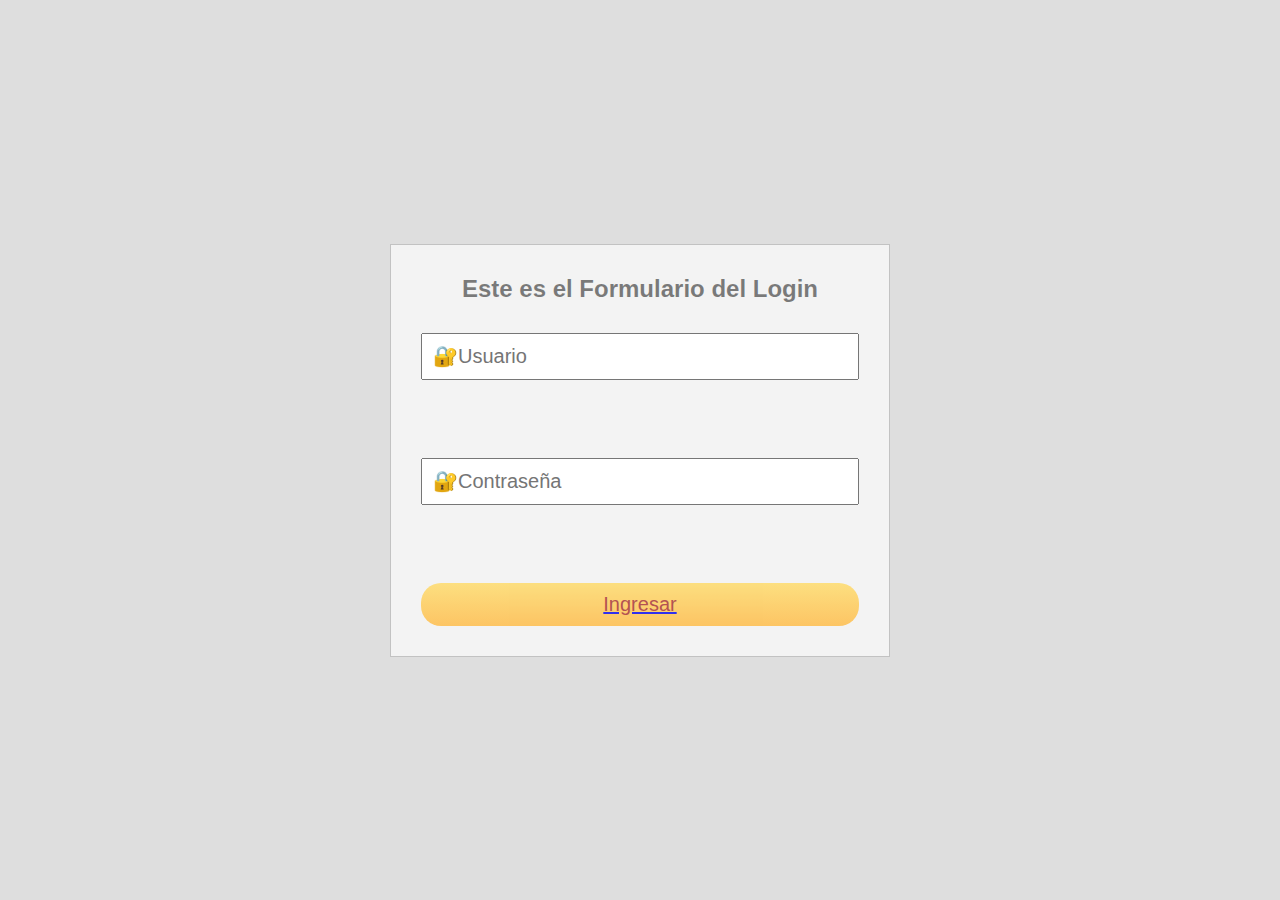
<file: index.html>
<!DOCTYPE html>
<html lang="en">
<head>
    <meta charset="UTF-8">
    <meta name="viewport" content="width=device-width, initial-scale=1.0">
    <meta http-equiv="X-UA-Compatible" content="ie=edge">
    <title>Formulario login</title>
    <link rel="stylesheet" href="estilos.css">
    
</head>
<body>
    <form action="">
        <h2 > Este es el Formulario del Login </h2>
        <input type="text" placeholder="&#128272;Usuario"name="Andrea"> <br>
        <input type="password" placeholder="&#128272;Contraseña"name="0512"><br>
        <a href="./web/index.html"><input type="button" value="Ingresar"></a>
        
        
    </form>
</body>
</html>
</file>
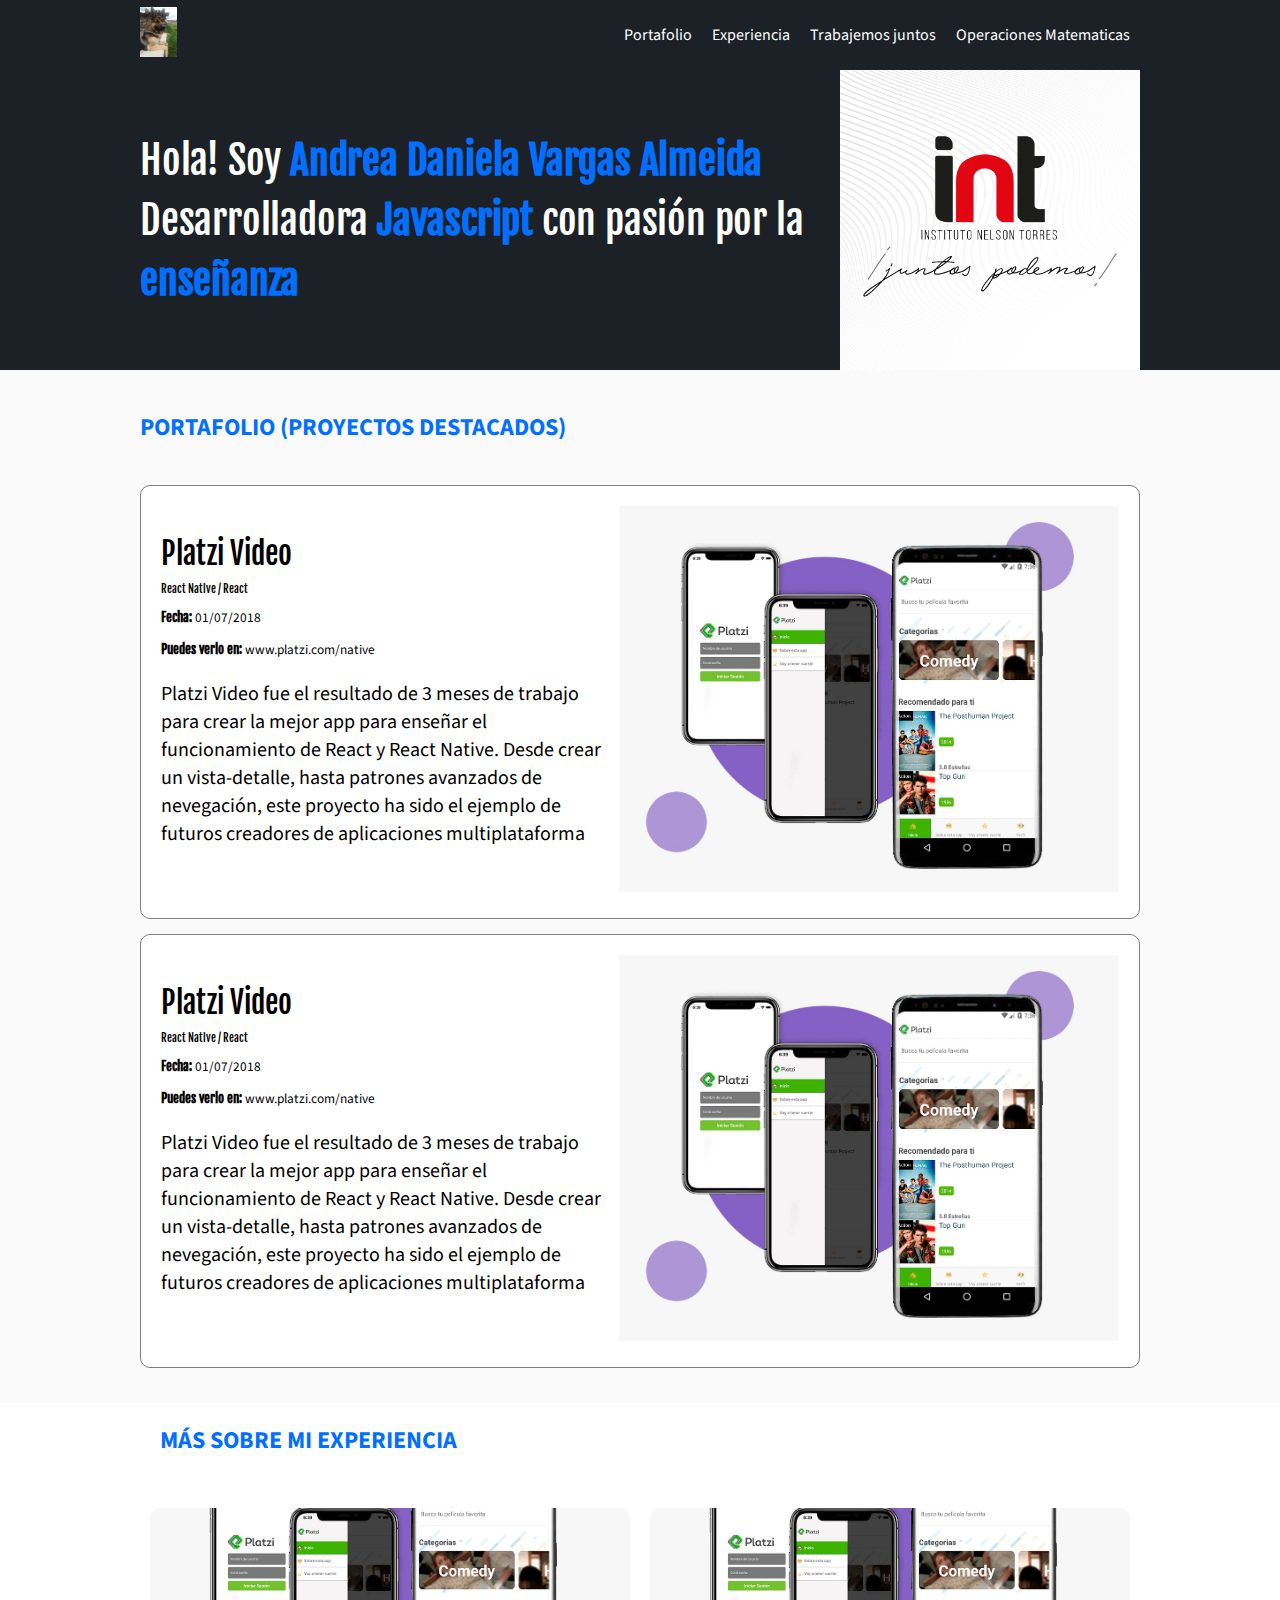
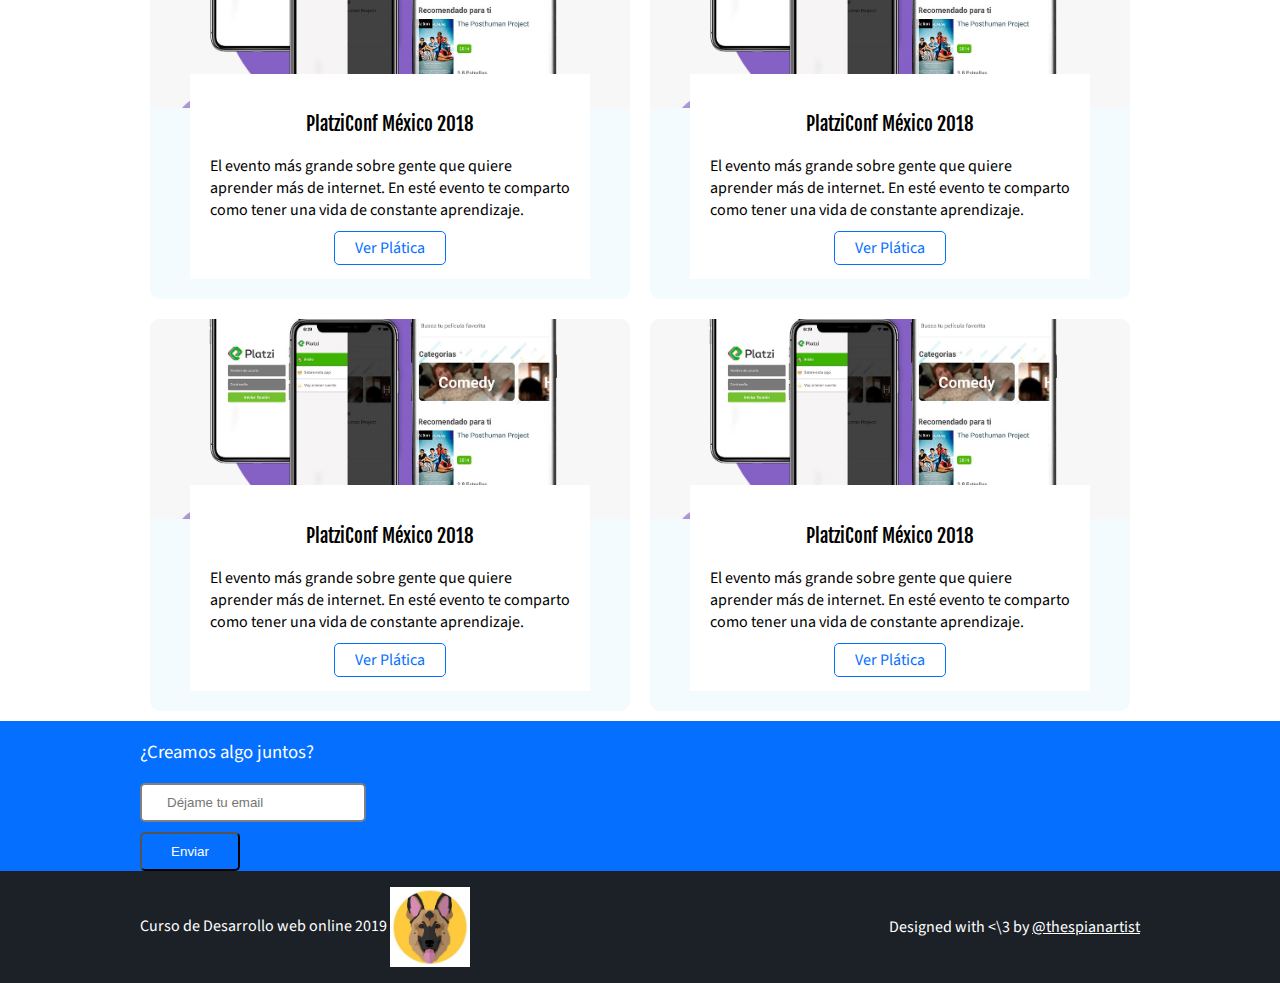
<file: web/index.html>
<!DOCTYPE html>
<html lang="en">
<head>
    <meta charset="UTF-8">
    <title>Andrea Daniela Vargas Almeida</title>
    <link rel="icon" type="image/png" href="images/relsbebe.jpg" />
    <link href="https://fonts.googleapis.com/css?family=Fjalla+One|Source+Sans+Pro" rel="stylesheet">
    <link rel="stylesheet" href="css/estilos.css">
  </head>
  <body>
    <header class="header">
      <div class="container">
        <figure class="logo">
          <img src="images/rels.jpg" height="50" alt="Logo de http://santiagosolis.com" />
        </figure>
        <nav class="menu">
          <ol>
            <li>
              <a class="link" href="#portafolio">Portafolio</a>
            </li>
            <li>
              <a class="link" href="#eventos">Experiencia</a>
            </li>
            <li>
              <a class="link" href="#contacto">Trabajemos juntos</a>
            </li>
            <li>
              <a class="link" href="./ejercicio/index.html">Operaciones Matematicas</a>
            </li>
          </ol>
        </nav>
      </div>
    </header>
    <section class="hero">
      <div class="container">
        <h1>
          Hola! Soy <strong>Andrea Daniela Vargas Almeida</strong> Desarrolladora <strong>Javascript</strong> con pasión por la <strong>enseñanza</strong>
        </h1>
        <img class="hero-image" src="images/principal.png" width="500" height="300" alt="imagen principal del sitio"> 
      </div>
    </section>
    <section id="portafolio" class="portfolio">
      <div class="container">
        <h2>Portafolio (Proyectos Destacados)</h2>
      <article class="project">
        <div class="project-details">
          <h3 class="project-title">Platzi Video</h3>
          <h6 class="project-course">React Native / React</h6>
          <p class="project-date"><small><strong>Fecha:</strong> 01/07/2018</small></p>
          <p class="project-url"><small><strong>Puedes verlo en:</strong> www.platzi.com/native</small></p>
          <p class="project-description">Platzi Video fue el resultado de 3 meses de trabajo
              para crear la mejor app para enseñar el funcionamiento
              de React y React Native. Desde crear un vista-detalle, hasta patrones avanzados de nevegación, este proyecto ha sido el ejemplo de futuros creadores de aplicaciones multiplataforma</p>
        </div>
        <figure class="project-imageContainer">
          <img class="project-imagen" width="500" src="images/celu.jpeg" alt="proyecto del curso de React Native">
        </figure>
      </article>
      <article class="project">
          <div class="project-details">
            <h3 class="project-title">Platzi Video</h3>
            <h6 class="project-course">React Native / React</h6>
            <p class="project-date"><small><strong>Fecha:</strong> 01/07/2018</small></p>
            <p class="project-url"><small><strong>Puedes verlo en:</strong> www.platzi.com/native</small></p>
            <p class="project-description">Platzi Video fue el resultado de 3 meses de trabajo
                para crear la mejor app para enseñar el funcionamiento
                de React y React Native. Desde crear un vista-detalle, hasta patrones avanzados de nevegación, este proyecto ha sido el ejemplo de futuros creadores de aplicaciones multiplataforma</p>
          </div>
          <figure class="project-imageContainer">
            <img class="project-imagen" width="500" src="images/celu.jpeg" alt="prouyecto del curso de React Native">
          </figure>
        </article>
      </div>
    </section>
    <div class="container">
      <h2 class="event-list-title">Más sobre mi experiencia</h2>
    </div>
    <section id="eventos" class="event-list">
      <div class="container">
        <article class="event">
          <figure class="event-imageContainer">
            <img class="event-image" src="images/celu.jpeg" width="500" />
          </figure>
          <div class="event-detail">
            <h3 class="event-title">PlatziConf México 2018</h3>
            <p class="event-description">El evento más grande sobre gente que quiere aprender más de internet. En esté evento te comparto como tener una vida de constante aprendizaje.</p>
            <a class="event-url" href="https://www.youtube.com/watch?v=BIS7cWGgJg0" target="_blank">Ver Plática</a> <!--target  abre la ventana del video-->
          </div>
        </article>
        <article class="event">
          <figure class="event-imageContainer">
            <img class="event-image" src="images/celu.jpeg" width="500" />
          </figure>
          <div class="event-detail">
            <h3 class="event-title">PlatziConf México 2018</h3>
            <p class="event-description">El evento más grande sobre gente que quiere aprender más de internet. En esté evento te comparto como tener una vida de constante aprendizaje.</p>
            <a class="event-url" href="https://www.youtube.com/watch?v=BIS7cWGgJg0" target="_blank">Ver Plática</a>
          </div>
        </article>
        <article class="event">
          <figure class="event-imageContainer">
            <img class="event-image" src="images/celu.jpeg" width="500" />
          </figure>
          <div class="event-detail">
            <h3 class="event-title">PlatziConf México 2018</h3>
            <p class="event-description">El evento más grande sobre gente que quiere aprender más de internet. En esté evento te comparto como tener una vida de constante aprendizaje.</p>
            <a class="event-url" href="https://www.youtube.com/watch?v=BIS7cWGgJg0" target="_blank">Ver Plática</a>
          </div>
        </article>
        <article class="event">
          <figure class="event-imageContainer">
            <img class="event-image" src="images/celu.jpeg" width="500" />
          </figure>
          <div class="event-detail">
            <h3 class="event-title">PlatziConf México 2018</h3>
            <p class="event-description">El evento más grande sobre gente que quiere aprender más de internet. En esté evento te comparto como tener una vida de constante aprendizaje.</p>
            <a class="event-url" href="https://www.youtube.com/watch?v=BIS7cWGgJg0" target="_blank">Ver Plática</a>
          </div>
        </article>
      </div>
    </section>
    <section id="contacto" class="contact">
      <div class="container">
        <form action="/suscripcion/" class="form-email">
          <h3>¿Creamos algo juntos?</h3>
          <input type="text" placeholder="Déjame tu email" id="email">
          <button>Enviar</button>
        </form>
        <div class="social">
          <a href="https://web.facebook.com/danii.vargas.73932" class="social-link facebook"></a>
          <a href="https://github.com/Andrea423" class="social-link github"></a>
          
        </div>
      </div>
    </section>
    <footer class="footer">
      <div class="container">
        <div>
          <p>Curso de Desarrollo web online 2019 <img src="images/relsbebe.jpg" width="80" alt="platzi"></p>
        </div>
        <div>
          <p>
            Designed with <\3 by <a href="https://twitter.com/thespianartist">@thespianartist</a>
          </p>
        </div>
      </div>
    </footer>
  </body>
</html>
</file>
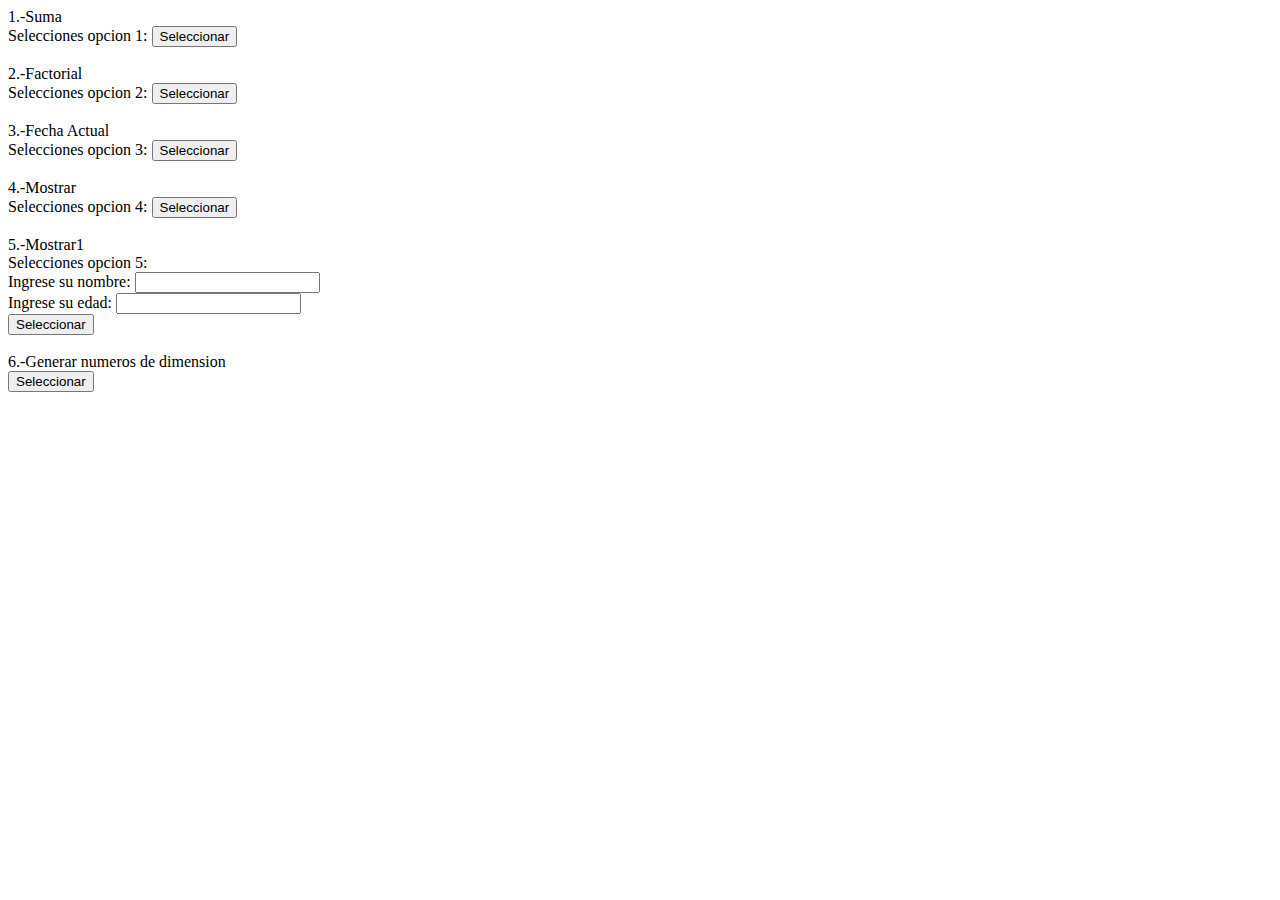
<file: web/ejercicio/index.html>
<!DOCTYPE html>
<html lang="en">

<head>
    <meta charset="UTF-8">
    <meta name="viewport" content="width=device-width, initial-scale=1.0">
    <meta http-equiv="X-UA-Compatible" content="ie=edge">
    <title>Document</title>
</head>

<body>
    <script src="operaciones.js"></script>
    <script> 
    //casos();
    </script>
    <form action="">
            1.-Suma<br>
            Selecciones opcion 1:
            <input type="button" value="Seleccionar" onclick="suma()"><br><br>
            2.-Factorial<br>
            Selecciones opcion 2:
            <input type="button" value="Seleccionar" onclick="factorial()"><br><br>
            3.-Fecha Actual<br>
            Selecciones opcion 3:
            <input type="button" value="Seleccionar" onclick="fechaActual()"><br><br>
            4.-Mostrar<br>
            Selecciones opcion 4:
            <input type="button" value="Seleccionar" onclick="mostrar()"><br><br>
            5.-Mostrar1<br>
            Selecciones opcion 5: <br>
            Ingrese su nombre:
            <input type="text" id="nombre"><br>
            Ingrese su edad:
            <input type="text" id="edad"><br>
            <input type="button" value="Seleccionar" onclick="mostrar1()"><br><br>
            6.-Generar numeros de dimension<br>
            <input type="button" value="Seleccionar" onclick="generarNumeros()">
            

     
    </form>
</body>

</html>
</file>
<file: estilos.css>
*{
    margin: 0;
    padding: 0;
    font-family: sans-serif;
    box-sizing: border-box;
}
body{
    background: #dedede;
    display: FLEX;
    min-height: 100vh;
}
form{
    margin: auto;
    width: 50%;
    max-width: 500px;
    background: #f3f3f3;
    padding: 30px;
    border: 1px solid rgba(0,0,0,0.2);
}
h2{
    text-align: center;
    margin-bottom: 20px;
    color: rgba(0,0,0,0.5);
}
input{
    display: block;
    padding: 10px;
    width: 100%;
    margin: 30px 0;
    font-size: 20px;
}
input[type="button"]{
    background: linear-gradient(#ffda63,#FFB940);
    border:0;
    color: brown;
    opacity: 0.8;
    cursor: pointer;
    border-radius: 20px;
    margin-bottom: 0;
}

input [type=button]:hover{
    opacity: 1;
    
}
input [type="button"]:active{
    transform: scale(0.95);
}
@media (max-width:768px){
    form{
        width: 75%;
    }
}
@media (max-width:480px){
    form{
        width: 95%;
    }
}
</file>
<file: web/css/estilos.css>
/* reglas
selectores
declaraciones
propiedades
valores */


/* seletor de etiqueta  header - section - article - nav */
/* header {
  background: pink;
  color: red
} */

/* selector descendente  */
/* body header div nav ol li a  */

/* selector de clase . */

/* .link */

/* selector de id # */
/* #portafolio */



/* gris oscuro = #1d252c */
/* gris claro = #626262 */
/* background gris = #1b2127 */
/* celeste = #026fff */

body {
  font-family: 'Source Sans Pro', sans-serif;
  margin: 0;
}

h1, 
h2,
h3,
h4,
h5,
h6{
  font-family: 'Fjalla One', sans-serif;
  font-weight: normal;
  /* font-style: italic; */
}

h1 {
  font-size: 40px;
  line-height: 1.5;
  letter-spacing: -.2px;
  color: white;
  margin: 0;
  /* margin: 100px 150px 70px 30px; */
  /* text-transform: uppercase; */
  /* text-decoration: dashed; */
}
h1 strong {
  color: #026fff;
}
h2 {
  color: #026fff;
  text-transform: uppercase;
  font-family: 'Source Sans Pro', sans-serif;
  font-weight: bold;
  font-size: 24px;
  margin-bottom: 40px;
}

.hero {
  height: 300px;
  /* background-image: url('../images/hero.jpg'); */
  background-color: #1b2127;
  /* background-size: 500px 300px; */
  /* background-repeat: no-repeat; */
  /* background-position-x: right; */
  display: flex;
  align-items: center;
  justify-content: space-between;

}

.hero-image{
  object-fit: cover;
}


.portfolio {
  background: #fafafa;
  padding: 20px;
  /* background: red; */
}

.project {
  /* border-top: 10px solid red;
  border-right: 10px solid green;
  border-left: 10px solid orange;
  border-bottom: 10px solid pink; */
  /* color: blue; */
  /* border-top-color: red;
  border-top-width: 15px;
  border-top-style: solid; */
  border: 1px solid gray;
  border-radius: 10px;
  /* border-top-left-radius: 50px;
  border-top-right-radius: 10px;
  border-bottom-left-radius: 10px;
  border-bottom-right-radius: 10px; */
  /* margin: 10px; */
  margin-bottom: 15px;
  /* margin-right
  margin-left 
  margin-top */
  padding: 20px;
  background: white;
  display: flex;
  align-items: center;
  justify-content: space-between;
}
.project-course,
.project-date,
.project-url {
  margin: 10px 0;
}
.project-description {
  font-size: 20px;
}
.project strong {
  font-family: 'Fjalla One', sans-serif;
}
/* .project-date {
  margin: 10px 0;
} */

.project-title {
  font-size: 30px;
  margin-top: 0;
  margin-bottom: 10px;
}


.project-details {
  width: 500px;
}

.project-imageContainer {
  width: 500px;
}

.header {
  background-color: #1b2127;
  color: white;
  display: flex;
  height: 70px;
  align-items: center;
  justify-content: space-between;
}

ol,
ul {
  margin: 0;
  padding: 0;
  list-style: none;
}

figure {
  margin: 0;
}

.header a {
  color: white;
  text-decoration: none;
}
.menu {
  height: inherit;
}
.header ol {
  display: flex;
  height: inherit;
}
.header ol li {
  height: inherit;
}
.header a {
  display: flex;
  align-items: center;
  height: inherit;
  padding: 0 10px;
}

.flexbox {
  display: flex;
  /* flex-wrap: nowrap; */
  flex-wrap: wrap;
  /* flex-direction: column; */
}

.box {
  width: 50px;
  height: 50px;
  margin: 5px;
  border: 1px solid red;

  flex-shrink: 0;
}

.footer {
  color: white;
  background-color: #1b2127;
  display: flex;
  align-items: center;
  justify-content: space-between;
}

.footer img {
  vertical-align: middle;
}

.footer a {
  color: white;
}

.event-list {
  display: flex;
  flex-wrap: wrap;
}
.event-list-title {
  margin-left: 20px;
}
.event { 
  margin: 10px;
  width: 480px;
  flex-shrink: 0;
  border-radius: 10px;
  overflow: hidden;
  background: #f4fbff;
}
.event img {
  width: 480px;
  height: 200px;
  object-fit: cover;
}
.event-detail {
  margin: 20px 40px;
  margin-top: -40px;
  background-color: white;
  position: relative;
  padding: 20px;
  text-align: center;
}
.event-description {
  text-align: left;
}

.event-url {
  color: #056fff;
  border: 1px solid;
  padding: 5px 20px;
  text-decoration: none;
  border-radius: 5px;
}

.contact {
  background-color: #056fff;
  color: white;
  height: 150px;
  display: flex;
  align-items: center;
  justify-content: space-between;
}

.social {
}

.social-link {
  display: inline-block;
  width: 50px;
  height: 50px;
  margin: 0 10px;
  background-size: 50px 50px;
}

.social-link.twitter {
  background-image: url('../images/twitter.svg');
}
.social-link.facebook {
  background-image: url('../images/facebook.svg');
}
.social-link.github {
  background-image: url('../images/github.svg');
}
.social-link.instagram {
  background-image: url('../images/instagram.svg');
}


.form-email input {
  border-color: gray;
  border-style: solid;
  border-radius: 5px;
  padding: 10px 20px 10px 25px;
  background-image: url('../images/envelope.svg');
  background-size: 15px 15px;
  background-repeat: no-repeat;
  background-position-y: center;
  background-position-x: 5px;
}

.form-email button {
  display: block;
  background: transparent;
  color: white;
  padding: 10px 0;
  border-radius: 5px;
  width: 100px;
  margin-top: 10px;
}

.form-email h3 { 
  font-family: 'Source Sans Pro', sans-serif;
}

.container {
  /* border: 1px solid red; */
  width: 1000px;
  margin: 0 auto;
  display: inherit;
  justify-content: inherit;
  align-items: inherit;
  height: inherit;
  flex-wrap: inherit;
}
</file>
